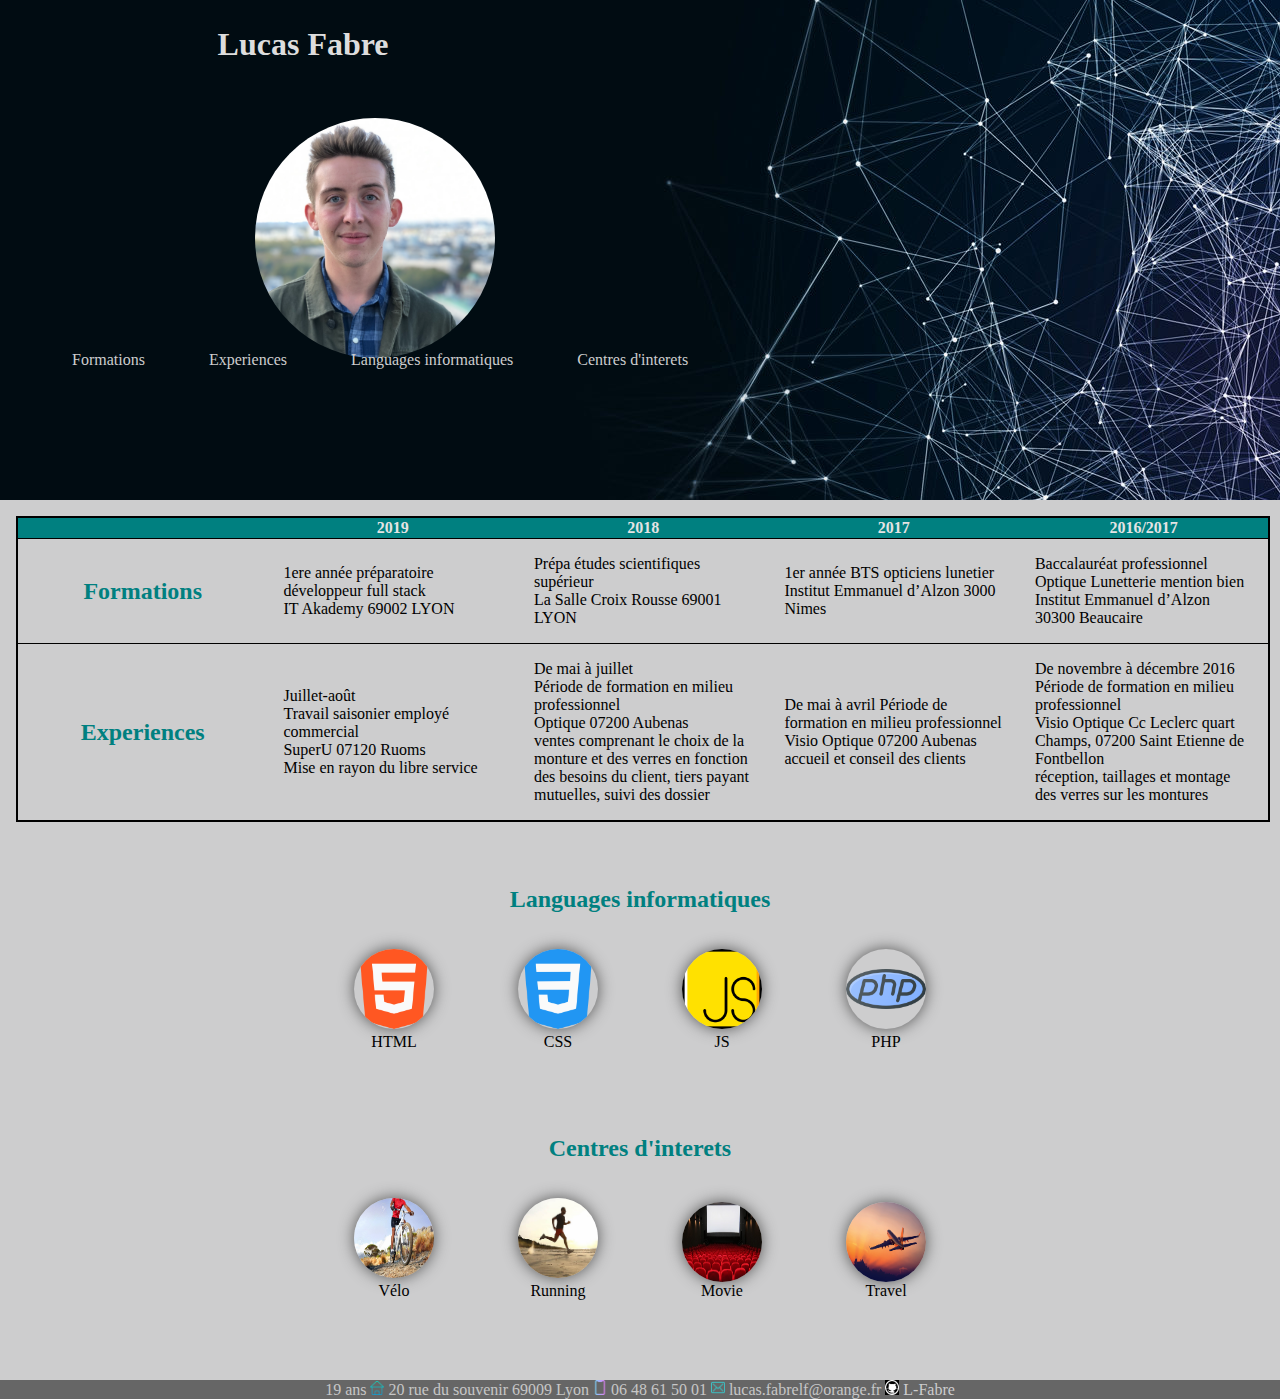
<file: index.html>
<!DOCTYPE html>
<html lang="fr">
<head>
    <meta charset="UTF-8">
    <title>Document</title>
    <link rel="stylesheet" href="css/style.css">
</head>

<body>
    <header>
        <h1 id="myName">Lucas Fabre</h1>
        <ul>
            <li><a href="#form">Formations</a></li>
            <li><a href="#exp">Experiences</a></li>
            <li><a href="#lang">Languages informatiques</a></li>
            <li><a href="#enjoy">Centres d'interets</a></li>
        </ul>
        <img id="image" src="image/img.png" alt="">
    </header>

    <main>
        <div>
            <table>
                <thead>
                    <tr>
                        <th></th>
                        <th id="date">2019</th>
                        <th id="date">2018</th>
                        <th id="date">2017</th>
                        <th id="date">2016/2017</th>
                    </tr>
                </thead>
                <tr>
                    <th id="form"><h2>Formations</h2></th>
                    <td>1ere année préparatoire développeur full stack </br> IT Akademy 69002 LYON</td>
                    <td>Prépa études scientifiques supérieur </br> La Salle Croix Rousse 69001 LYON</td>
                    <td>1er année BTS opticiens lunetier </br> Institut Emmanuel d’Alzon 3000 Nimes</td>
                    <td>Baccalauréat professionnel Optique Lunetterie mention bien </br> Institut Emmanuel d’Alzon 30300 Beaucaire</td>
                </tr>
                <tr>
                    <th id="exp"><h2>Experiences</h2></th>
                    <td>Juillet-août </br> Travail saisonier employé commercial </br> SuperU 07120 Ruoms <br> Mise en rayon du libre service</td>
                    <td>De mai à juillet <br> Période de formation en milieu professionnel </br> Optique 07200 Aubenas </br>  ventes comprenant le choix de la monture et des verres en fonction des besoins du client, tiers payant mutuelles, suivi des dossier</td>
                    <td>De mai à avril Période de formation en milieu professionnel </br> Visio Optique 07200 Aubenas </br> accueil et conseil des clients </td> 
                    <td>De novembre à décembre 2016 </br> Période de formation en milieu professionnel </br> Visio Optique Cc Leclerc quart Champs, 07200 Saint Etienne de Fontbellon </br> réception, taillages et montage des verres sur les montures</td> 
                </tr>
            </table>
        </div>

        <div class="center">
                <h2 id="lang">Languages informatiques</h2>
                <figure class="lang">
                    <img src="image/html-5.png" alt="HTML">
                    <figcaption>HTML</figcaption>
                </figure>
                <figure class="lang">
                    <img src="image/css-3.png" alt="CSS">
                    <figcaption>CSS</figcaption>
                </figure>
                <figure class="lang">
                    <img src="image/js.png" alt="JS">
                    <figcaption>JS</figcaption>
                </figure>
                <figure class="lang">
                    <img src="image/php.png" alt="PHP">
                    <figcaption>PHP</figcaption>
                </figure>
        </div>


        <div class="center">
                <h2 id="enjoy">Centres d'interets</h2>
                <figure class="interet">
                    <img src="image/VTT.jpg" alt="Vélo">
                    <figcaption>Vélo</figcaption>
                </figure>
                <figure class="interet">
                    <img src="image/running.jpg" alt="Running">
                    <figcaption>Running</figcaption>
                </figure>
                <figure class="interet">
                    <img id="movie" src="image/cinema.jpg" alt="Movie">
                    <figcaption>Movie</figcaption>
                </figure>
                <figure class="interet">
                    <img id="travel" src="image/avion.jpg" alt="Travel">
                    <figcaption>Travel</figcaption>
                </figure>
        
        </div>
    </main>
    <footer>
            19 ans  
            <img src="image/house.png" width="14" height="14" /> 20 rue du souvenir 69009 Lyon  
            <img src="image/iphone.png" width="14" height="15" /> 06 48 61 50 01  
            <img src="image/envelope.png" width="14" height="15" />   lucas.fabrelf@orange.fr  
            <img src="image/images-2.png" width="14" height="15" /> <a href="https://github.com/L-Fabre">L-Fabre</a>
    </footer>
</body>
</html>
</file>
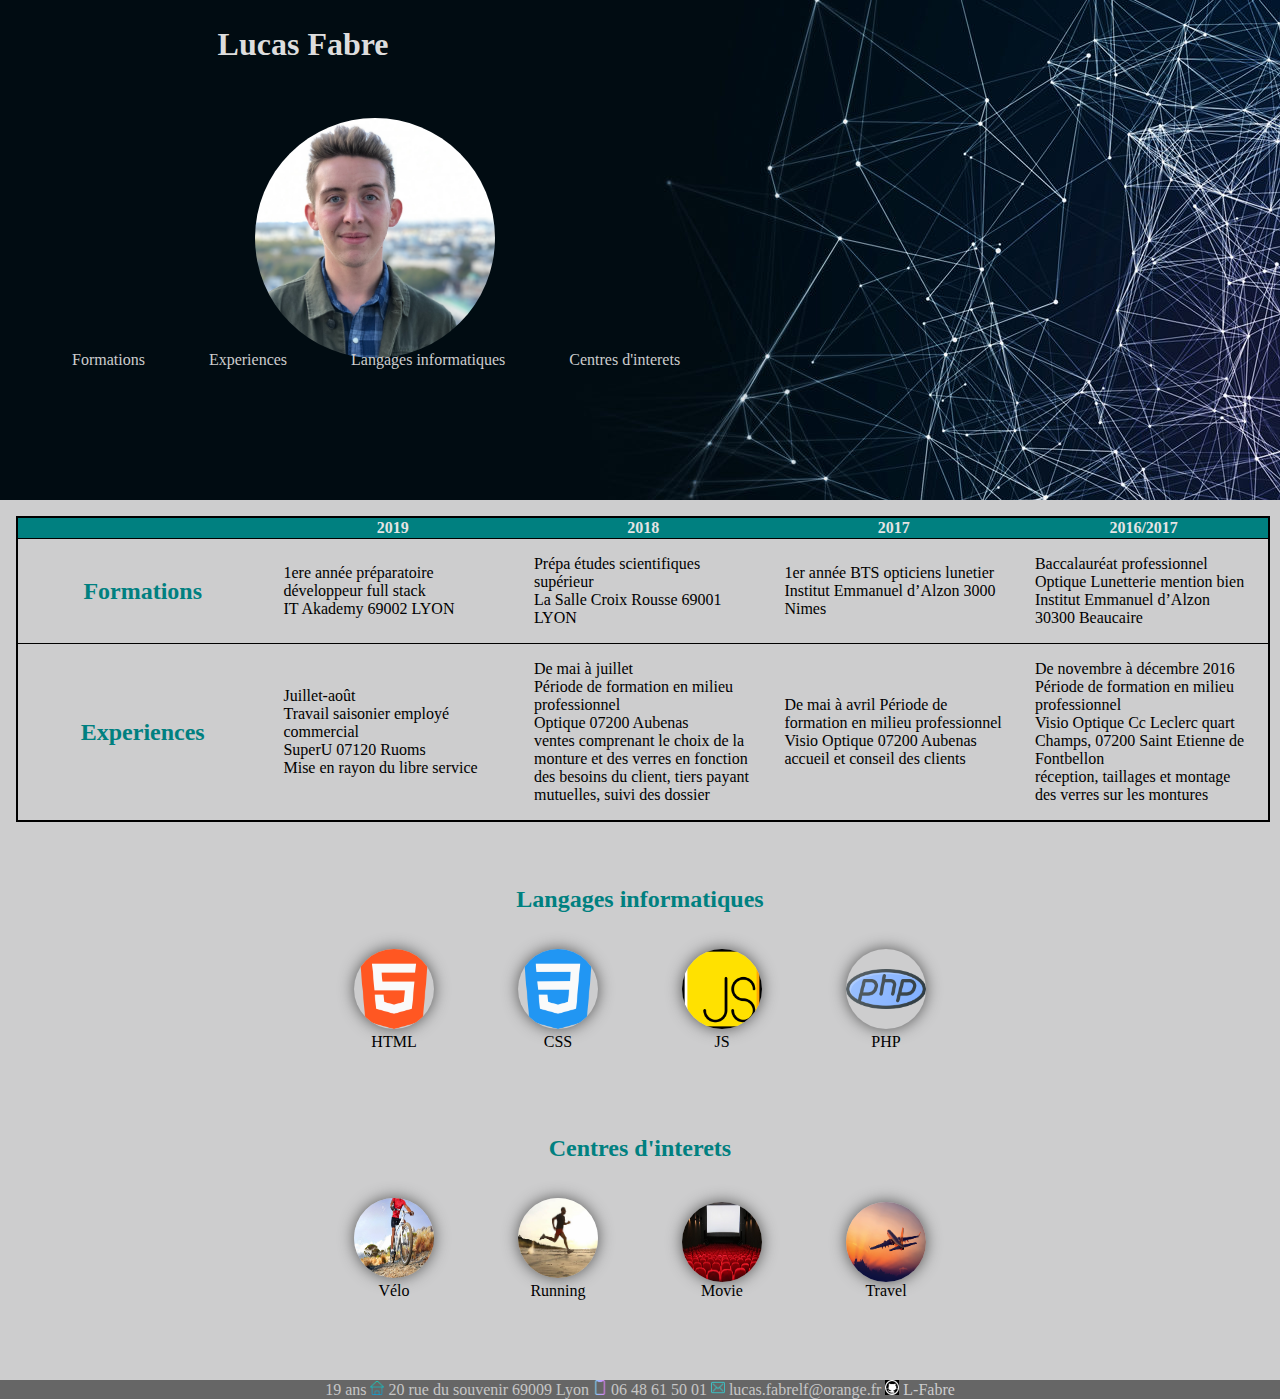
<file: docs/index.html>
<!DOCTYPE html>
<html lang="fr">
<head>
    <meta charset="UTF-8">
    <title>Document</title>
    <link rel="stylesheet" href="css/style.css">
</head>

<body>
    <header>
        <h1 id="myName">Lucas Fabre</h1>
        <ul>
            <li><a href="#form">Formations</a></li>
            <li><a href="#exp">Experiences</a></li>
            <li><a href="#lang">Langages informatiques</a></li>
            <li><a href="#enjoy">Centres d'interets</a></li>
        </ul>
        <img id="image" src="image/img.png" alt="">
    </header>

    <main>
        <div>
            <table>
                <thead>
                    <tr>
                        <th></th>
                        <th id="date">2019</th>
                        <th id="date">2018</th>
                        <th id="date">2017</th>
                        <th id="date">2016/2017</th>
                    </tr>
                </thead>
                <tr>
                    <th id="form"><h2>Formations</h2></th>
                    <td>1ere année préparatoire développeur full stack </br> IT Akademy 69002 LYON</td>
                    <td>Prépa études scientifiques supérieur </br> La Salle Croix Rousse 69001 LYON</td>
                    <td>1er année BTS opticiens lunetier </br> Institut Emmanuel d’Alzon 3000 Nimes</td>
                    <td>Baccalauréat professionnel Optique Lunetterie mention bien </br> Institut Emmanuel d’Alzon 30300 Beaucaire</td>
                </tr>
                <tr>
                    <th id="exp"><h2>Experiences</h2></th>
                    <td>Juillet-août </br> Travail saisonier employé commercial </br> SuperU 07120 Ruoms <br> Mise en rayon du libre service</td>
                    <td>De mai à juillet <br> Période de formation en milieu professionnel </br> Optique 07200 Aubenas </br>  ventes comprenant le choix de la monture et des verres en fonction des besoins du client, tiers payant mutuelles, suivi des dossier</td>
                    <td>De mai à avril Période de formation en milieu professionnel </br> Visio Optique 07200 Aubenas </br> accueil et conseil des clients </td> 
                    <td>De novembre à décembre 2016 </br> Période de formation en milieu professionnel </br> Visio Optique Cc Leclerc quart Champs, 07200 Saint Etienne de Fontbellon </br> réception, taillages et montage des verres sur les montures</td> 
                </tr>
            </table>
        </div>

        <div class="center">
                <h2 id="lang">Langages informatiques</h2>
                <figure class="lang">
                    <img src="image/html-5.png" alt="HTML">
                    <figcaption>HTML</figcaption>
                </figure>
                <figure class="lang">
                    <img src="image/css-3.png" alt="CSS">
                    <figcaption>CSS</figcaption>
                </figure>
                <figure class="lang">
                    <img src="image/js.png" alt="JS">
                    <figcaption>JS</figcaption>
                </figure>
                <figure class="lang">
                    <img src="image/php.png" alt="PHP">
                    <figcaption>PHP</figcaption>
                </figure>
        </div>


        <div class="center">
                <h2 id="enjoy">Centres d'interets</h2>
                <figure class="interet">
                    <img src="image/VTT.jpg" alt="Vélo">
                    <figcaption>Vélo</figcaption>
                </figure>
                <figure class="interet">
                    <img src="image/running.jpg" alt="Running">
                    <figcaption>Running</figcaption>
                </figure>
                <figure class="interet">
                    <img id="movie" src="image/cinema.jpg" alt="Movie">
                    <figcaption>Movie</figcaption>
                </figure>
                <figure class="interet">
                    <img id="travel" src="image/avion.jpg" alt="Travel">
                    <figcaption>Travel</figcaption>
                </figure>
        
        </div>
    </main>
    <footer>
            19 ans  
            <img src="image/house.png" width="14" height="14" /> 20 rue du souvenir 69009 Lyon  
            <img src="image/iphone.png" width="14" height="15" /> 06 48 61 50 01  
            <img src="image/envelope.png" width="14" height="15" />   lucas.fabrelf@orange.fr  
            <img src="image/images-2.png" width="14" height="15" /> <a href="https://github.com/L-Fabre">L-Fabre</a>
    </footer>
</body>
</html>
</file>
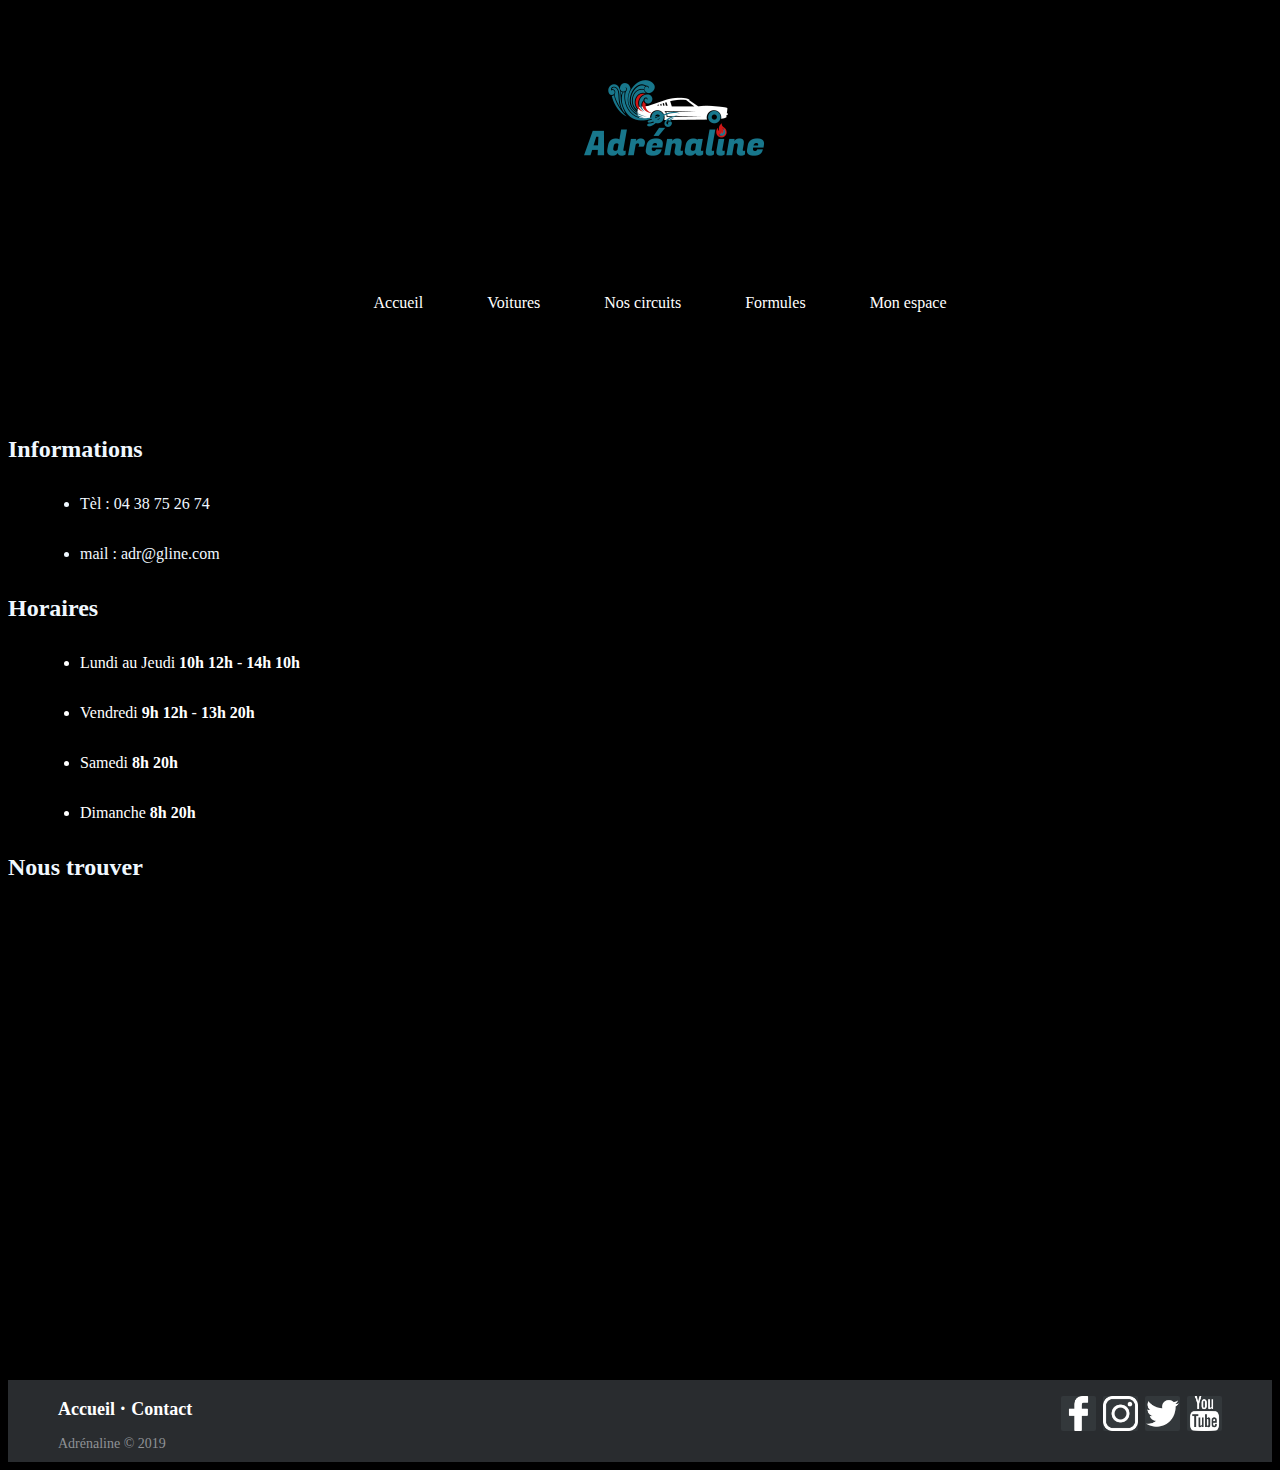
<file: docs3/contact.html>
<!DOCTYPE html>
<html lang="fr">
<head>
    <meta charset="UTF-8">
    <title>Adrénaline</title>
    <link rel="stylesheet" href="css/style5.css">
</head>

<body>
    <header>
        <div id="message2">
            <p><img src="image/logo.png" alt=""></p>
        </div>
        <div id="container">
            <div id="content">
            <div id="message">
                <ul id="menu">
                <li><a href="index.html">Accueil</a></li>
                <li><a href="voitures.html">Voitures</a></li>
                <li><a href="nosCircuits.html">Nos circuits</a></li>
                <li><a href="formules.html">Formules</a></li>
                <li><a href="espace.html">Mon espace</a></li>
            </ul>
        <!-- </div>
            </div>
          </div>
         <div id="background_container">
            <video autoplay loop id="background_video_2">

                
                <source src="video/Roadster_hd.mp4" type="video/mp4">

            </video>
        </div>    -->
       
    </header>

    <main>
        <h2>Informations</h2>
        <ul id="info">
            <li>Tèl : 04 38 75 26 74</li>
            <li>mail : adr@gline.com</li>
        </ul>

        <H2>Horaires</H2>
        <ul id="horaires">
            <li>Lundi au Jeudi <b>10h 12h</b> - <b>14h 10h</b></li>
            <li>Vendredi <b>9h 12h</b> - <b>13h 20h</b></li>
            <li>Samedi <b>8h 20h</b></li>
            <li>Dimanche <b>8h 20h</b></li>
        </ul>
        <div id="maps">
        <h2>Nous trouver</h2>
        <iframe src="https://www.google.com/maps/embed?pb=!1m18!1m12!1m3!1d713422.0745220883!2d4.219665317803934!3d45.69488561452272!2m3!1f0!2f0!3f0!3m2!1i1024!2i768!4f13.1!3m3!1m2!1s0x0%3A0x9f091b2b8e1b7140!2sActua%20GT%20Driving!5e0!3m2!1sfr!2sfr!4v1576507801713!5m2!1sfr!2sfr" width="600" height="450" frameborder="0" style="border:0;" allowfullscreen=""></iframe>" frameborder="0"></iframe>
        </div> 
    </main>
    <footer class="footer-distributed">

        <div class="footer-right">

            <a href="https://www.facebook.com"><i class="fa fa-facebook"></i><img id="fa" src="image/facebook-logo.png" alt=""></a>
            <a href="https://www.instagram.com"><i class="fa fa-twitter"></i><img id="fa" src="image/instagram-logo-2.png" alt=""></a>
            <a href="https://twitter.com/?lang=fr"><i class="fa fa-linkedin"></i><img id="fa" src="image/twitter.png" alt=""></a>
            <a href="https://www.youtube.com"><i class="fa fa-github"></i><img id="fa" src="image/youtube-logo-2.png" alt=""></a>

        </div>

        <div class="footer-left">

            <p class="footer-links">
                <a class="link-1" href="#">Accueil</a>


                <a href="contact.html">Contact</a>
            </p>

            <p>Adrénaline &copy; 2019</p>
        </div>

    </footer>
</body>
</html>
</file>
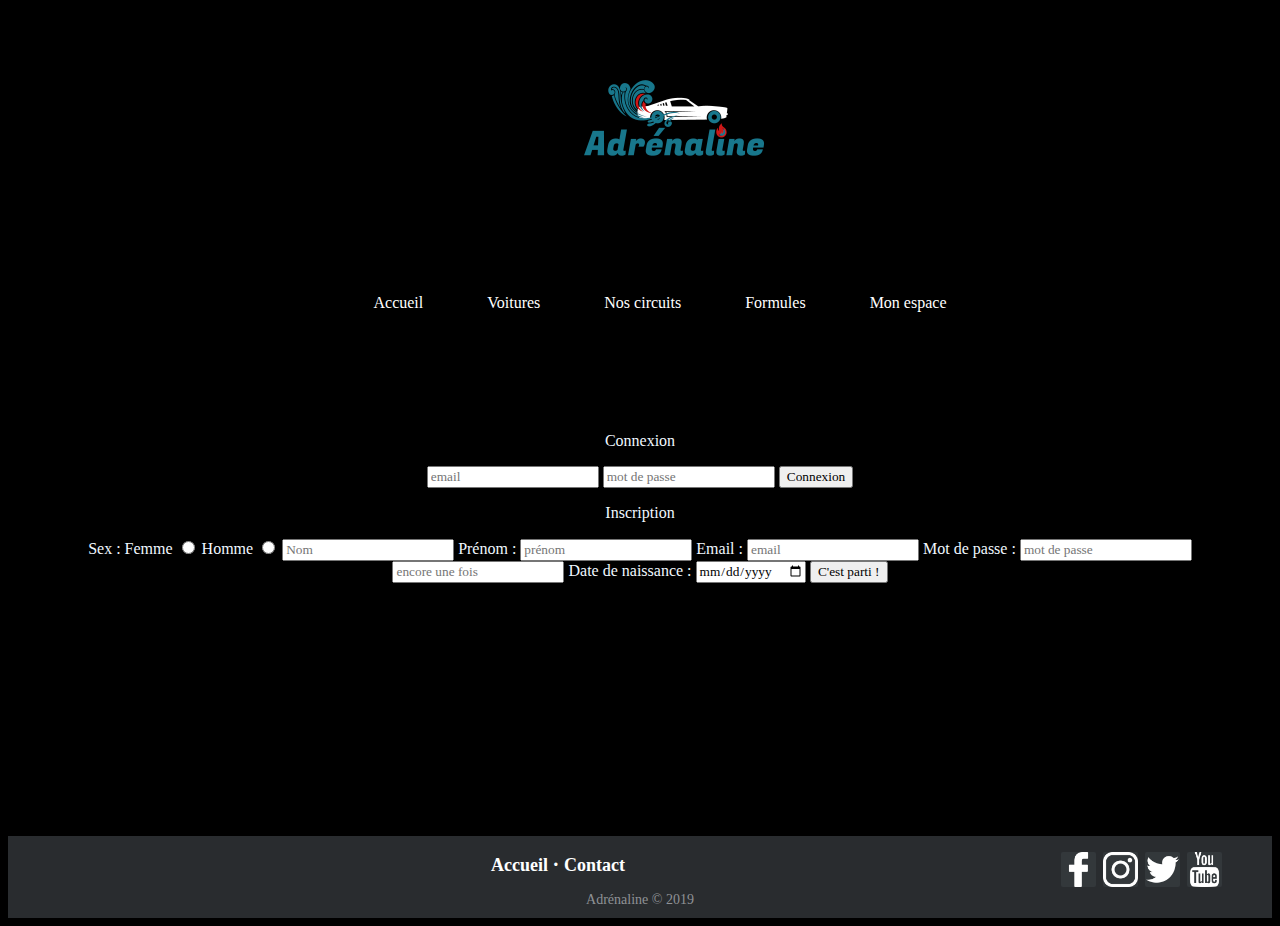
<file: docs3/espace.html>
<!DOCTYPE html>
<html lang="fr">
<head>
    <meta charset="UTF-8">
    <title>Adrénaline</title>
    <link rel="stylesheet" href="css/style6.css">
</head>

<body>
    <header>
        <div id="message2">
            <p><img src="image/logo.png" alt=""></p>
        </div>
        <div id="container">
            <div id="content">
            <div id="message">
                <ul>
                <li><a href="index.html">Accueil</a></li>
                <li><a href="voitures.html">Voitures</a></li>
                <li><a href="nosCircuits.html">Nos circuits</a></li>
                <li><a href="formules.html">Formules</a></li>
                <li><a href="espace.html">Mon espace</a></li>
            </ul>
        <!-- </div>
            </div>
          </div>
         <div id="background_container">
            <video autoplay loop id="background_video_2">

                
                <source src="video/Roadster_hd.mp4" type="video/mp4">

            </video>
        </div>    -->
       
    </header>

    <main>
        <form id="co">
            <p>Connexion</p>
            <input type="text" type="text" placeholder="email">
            <input type="password" type="text" placeholder="mot de passe">
            <input type="submit" value=Connexion>
        </form>
        <form id="insc">
            <p>Inscription</p>
            <label for="gender">Sex :</label>
            <label for="woman">Femme</label>
            <input type="radio" id="woman" required>
            
            <label for="woman">Homme</label>
            <input type="radio" id="woman" required>

            <input type="text" type="name" placeholder="Nom">

            <label for="name">Prénom :</label>
            <input type="text" type="firstname" placeholder="prénom">

            <label for="email">Email :</label>
            <input type="text" type="text" placeholder="email">
            
            <label for="password">Mot de passe :</label>
            <input type="password" type="text" placeholder="mot de passe">
            <input type="password" type="text" placeholder="encore une fois">

            <label for="birthday">Date de naissance :</label>
            <input type="date">

            <input type="submit" value="C'est parti !">
        </form>
      
    </main>
    <footer class="footer-distributed">

        <div class="footer-right">

            <a href="https://www.facebook.com"><i class="fa fa-facebook"></i><img id="fa" src="image/facebook-logo.png" alt=""></a>
            <a href="https://www.instagram.com"><i class="fa fa-twitter"></i><img id="fa" src="image/instagram-logo-2.png" alt=""></a>
            <a href="https://twitter.com/?lang=fr"><i class="fa fa-linkedin"></i><img id="fa" src="image/twitter.png" alt=""></a>
            <a href="https://www.youtube.com"><i class="fa fa-github"></i><img id="fa" src="image/youtube-logo-2.png" alt=""></a>

        </div>

        <div class="footer-left">

            <p class="footer-links">
                <a class="link-1" href="index.html">Accueil</a>


                <a href="contact.html">Contact</a>
            </p>

            <p>Adrénaline &copy; 2019</p>
        </div>

    </footer>
</body>
</html>
</file>
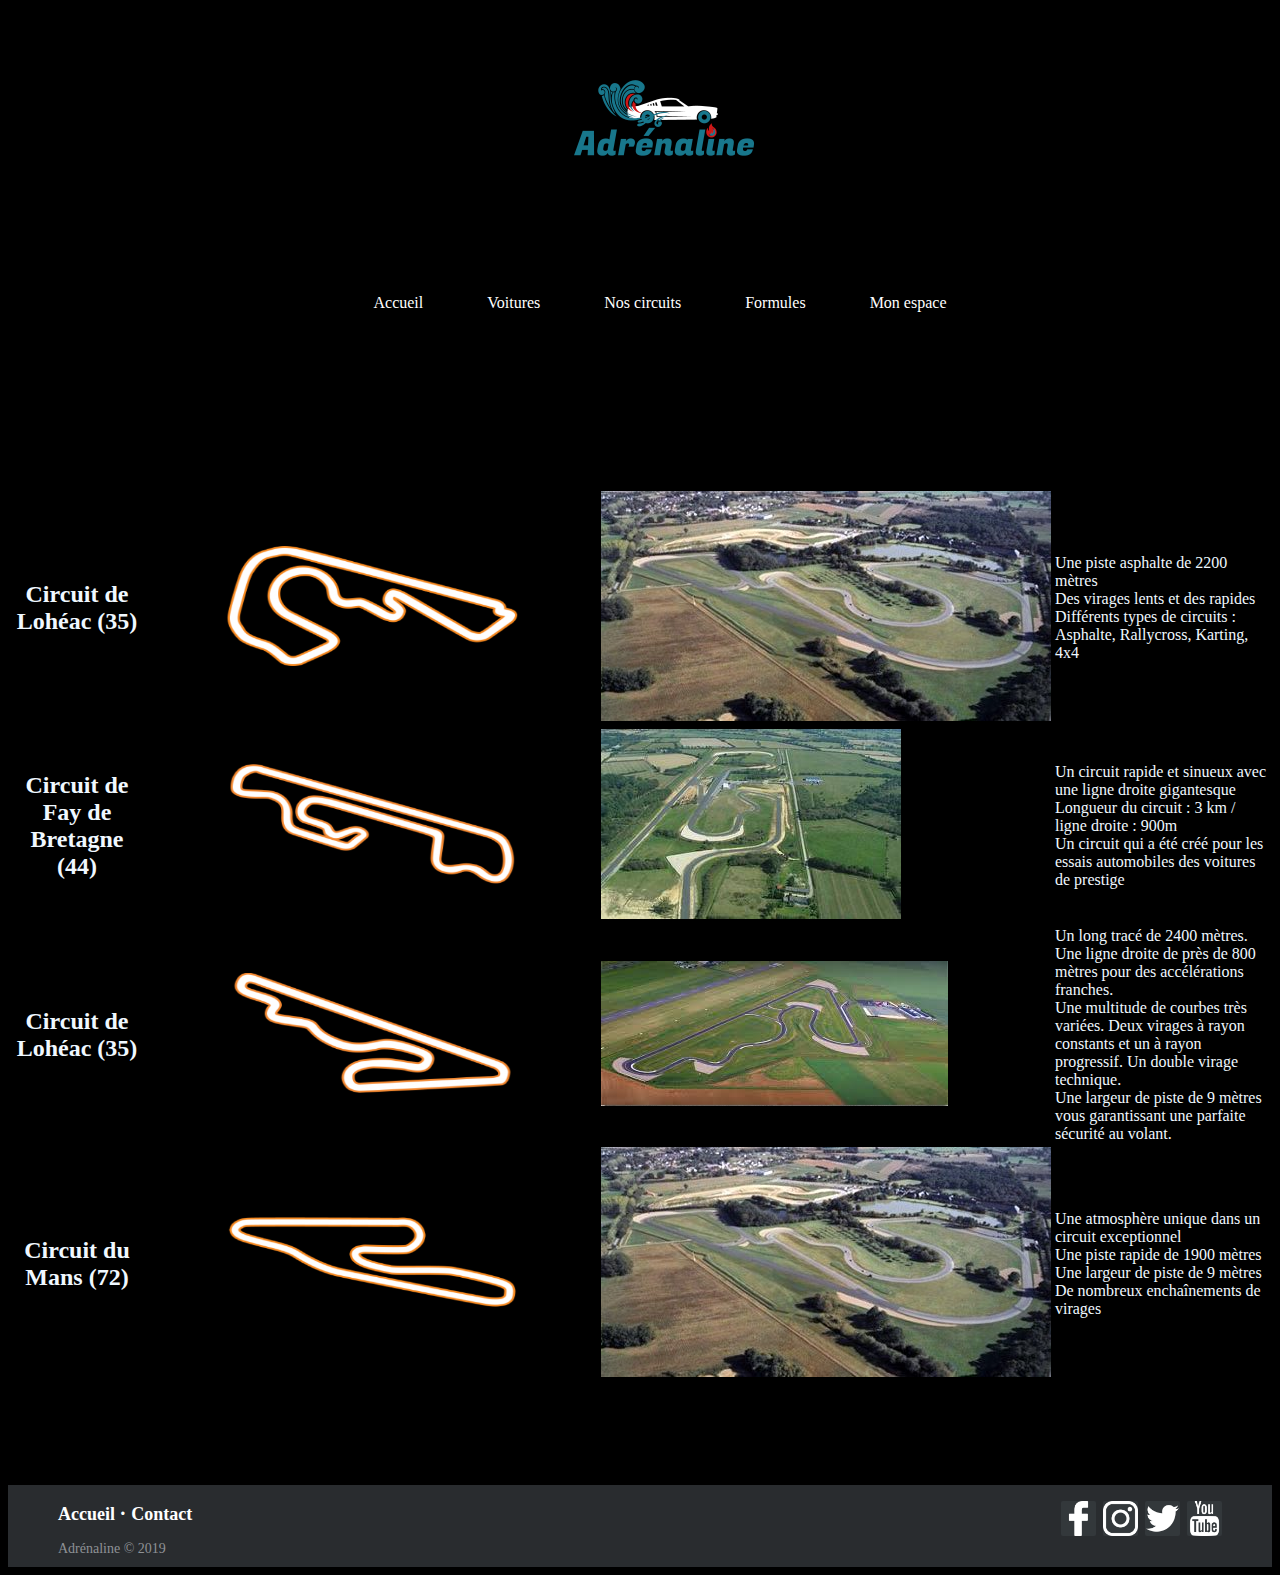
<file: docs3/nosCircuits.html>
<!DOCTYPE html>
<html lang="fr">
<head>
    <meta charset="UTF-8">
    <title>Adrénaline</title>
    <link rel="stylesheet" href="css/style3.css">
</head>

<body>
    <header>
        <div >
            <p><img id="message2" src="image/logo.png" alt=""></p>
        </div>
        <div id="container">
            <div id="content">
            <div id="message">
                <ul>
                <li><a href="index.html">Accueil</a></li>
                <li><a href="voitures.html">Voitures</a></li>
                <li><a href="nosCircuits.html">Nos circuits</a></li>
                <li><a href="formules.html">Formules</a></li>
                <li><a href="espace.html">Mon espace</a></li>
            </ul>
        <!-- </div>
            </div>
          </div>
         <div id="background_container">
            <video autoplay loop id="background_video_2">

                
                <source src="video/Roadster_hd.mp4" type="video/mp4">

            </video>
        </div>    -->
       
    </header>

    <main>
        <table>
            <thead>
                <!-- <tr>
                    <th></th>
                    <th id="date">2019</th>
                    <th id="date">2018</th>
                    <th id="date">2017</th>
                    <th id="date">2016/2017</th>
                </tr> -->
            </thead>
            <tr>
                <th id="form"><h2>Circuit de Lohéac (35)</h2></th>
                <td><img id="cit" src="image/cic1.jpg" alt=""></td>
                <td><img src="image/pcic1.jpg" alt=""></td>
                <td>Une piste asphalte de 2200 mètres <br>
                    Des virages lents et des rapides <br>
                    Différents types de circuits : Asphalte, Rallycross, Karting, 4x4</td> <br>
                
            </tr>
            <tr>
                <th id="form"><h2>Circuit de Fay de Bretagne (44)</h2></th>
                <td><img id="cit" src="image/cic2.jpg" alt=""></td>
                <td><img src="image/pcic2.jpg" alt=""></td>
                <td>Un circuit rapide et sinueux avec une ligne droite gigantesque <br>
                    Longueur du circuit : 3 km / ligne droite : 900m <br>
                    Un circuit qui a été créé pour les essais automobiles des voitures de prestige</td> <br>
                
            </tr>
            <tr>
                <th id="form"><h2>Circuit de Lohéac (35)</h2></th>
                <td><img id="cit" src="image/cic3.jpg" alt=""></td>
                <td><img src="image/pcic3.jpg" alt=""></td>
                <td>Un long tracé de 2400 mètres. <br>
                    Une ligne droite de près de 800 mètres pour des accélérations franches. <br>
                    Une multitude de courbes très variées. Deux virages à rayon constants et un à rayon progressif. Un double virage technique. <br>
                    Une largeur de piste de 9 mètres vous garantissant une parfaite sécurité au volant.</td> <br>
                
            </tr>
            <tr>
                <th id="form"><h2>Circuit du Mans (72)</h2></th>
                <td><img id="cit" src="image/cic4.jpg" alt=""></td>
                <td><img src="image/pcic1.jpg" alt=""></td>
                <td>Une atmosphère unique dans un circuit exceptionnel <br>
                    Une piste rapide de 1900 mètres <br>
                    Une largeur de piste de 9 mètres <br>
                    De nombreux enchaînements de virages</td> <br>
                
            </tr>
        </table>
    </main>
    <footer class="footer-distributed">

        <div class="footer-right">

            <a href="https://www.facebook.com"><i class="fa fa-facebook"></i><img id="fa" src="image/facebook-logo.png" alt=""></a>
            <a href="https://www.instagram.com"><i class="fa fa-twitter"></i><img id="fa" src="image/instagram-logo-2.png" alt=""></a>
            <a href="https://twitter.com/?lang=fr"><i class="fa fa-linkedin"></i><img id="fa" src="image/twitter.png" alt=""></a>
            <a href="https://www.youtube.com"><i class="fa fa-github"></i><img id="fa" src="image/youtube-logo-2.png" alt=""></a>

        </div>

        <div class="footer-left">

            <p class="footer-links">
                <a class="link-1" href="#">Accueil</a>


                <a href="contact.html">Contact</a>
            </p>

            <p>Adrénaline &copy; 2019</p>
        </div>

    </footer>
</body>
</html>
</file>
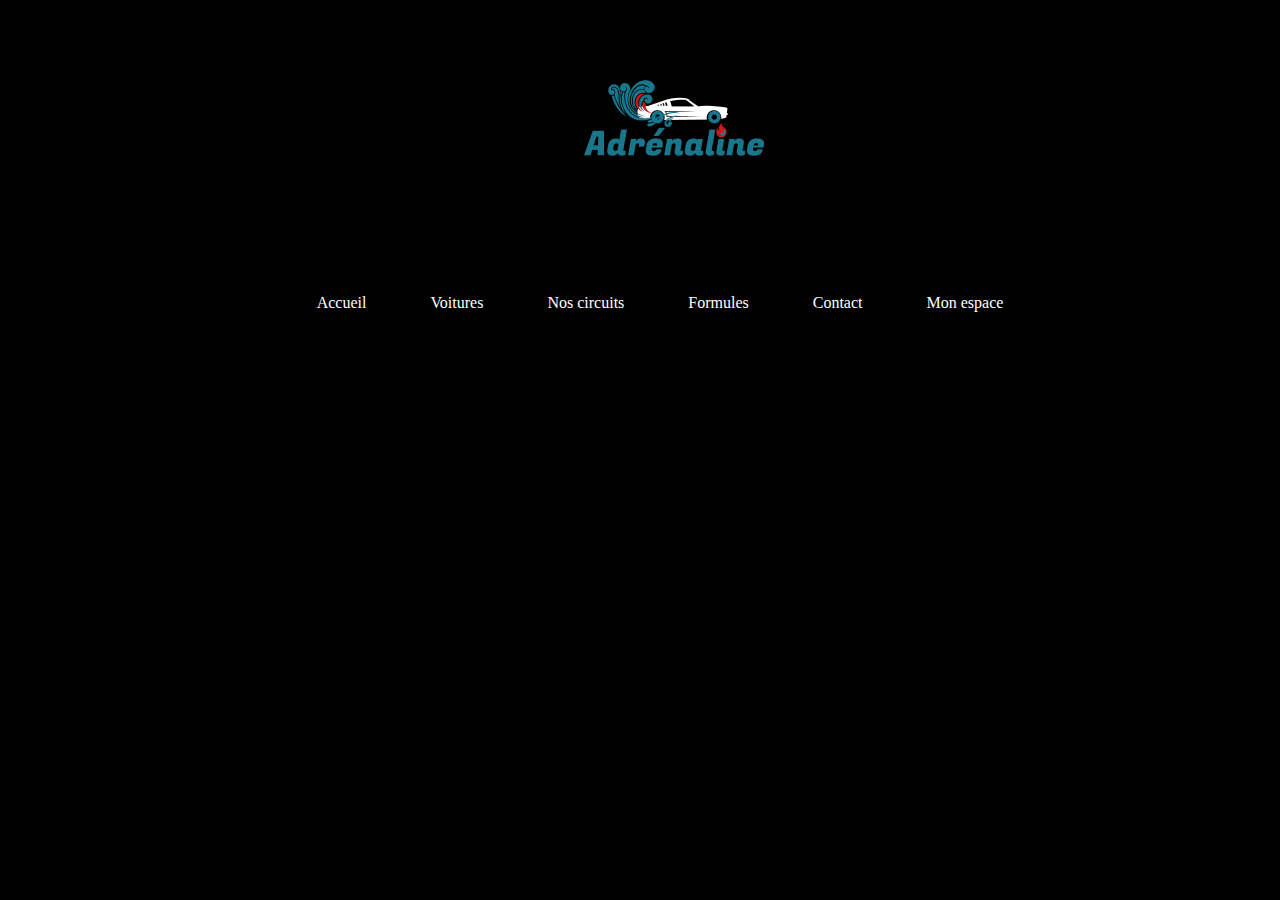
<file: docs3/panier.html>
<!DOCTYPE html>
<html lang="fr">
<head>
    <meta charset="UTF-8">
    <title>Adrénaline</title>
    <link rel="stylesheet" href="css/style6.css">
</head>

<body>
    <header>
        <div id="message2">
            <p><img src="image/logo.png" alt=""></p>
        </div>
        <div id="container">
            <div id="content">
            <div id="message">
                <ul>
                <li><a href="index.html">Accueil</a></li>
                <li><a href="voitures.html">Voitures</a></li>
                <li><a href="nosCircuits.html">Nos circuits</a></li>
                <li><a href="formules.html">Formules</a></li>
                <li><a href="contact.html">Contact</a></li>
                <li><a href="espace.html">Mon espace</a></li>
            </ul>
        <!-- </div>
            </div>
          </div>
         <div id="background_container">
            <video autoplay loop id="background_video_2">

                
                <source src="video/Roadster_hd.mp4" type="video/mp4">

            </video>
        </div>    -->
       
    </header>

    <main>
       
    </main>
    <footer>
            
    </footer>
</body>
</html>
</file>
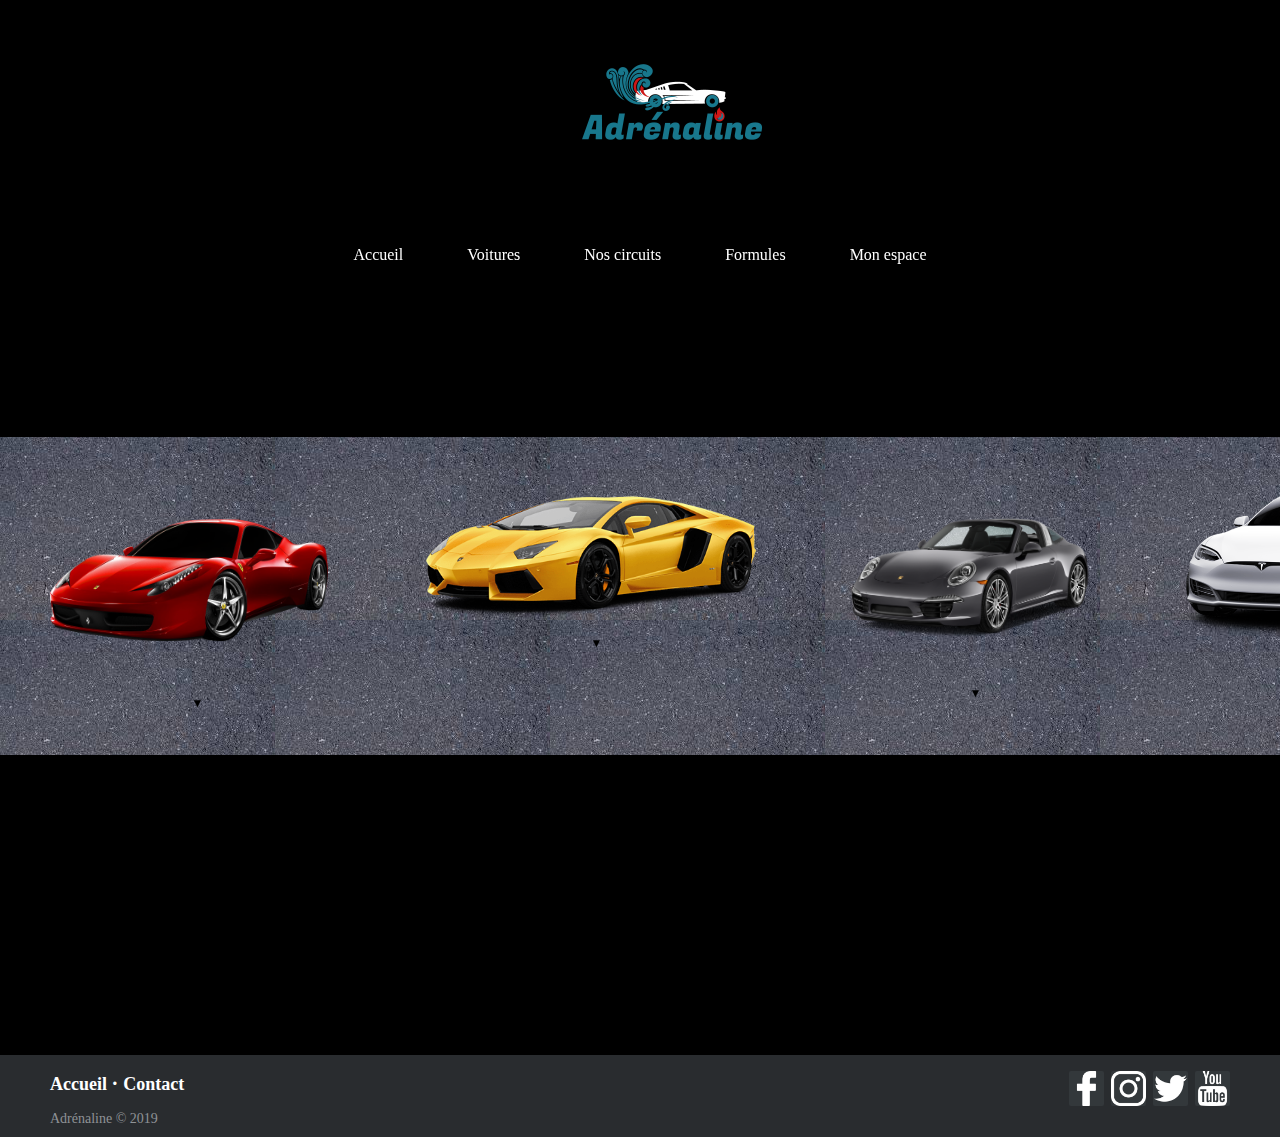
<file: docs3/voitures.html>
<!DOCTYPE html>
<html lang="fr">
<head>
    <meta charset="UTF-8">
    <title>Adrénaline</title>
    <link rel="stylesheet" href="css/style2.css">
</head>

<body>
    <header>
        <div id="message2">
            <p><img src="image/logo.png" alt=""></p>
        </div>
        <div id="container">
            <div id="content">
            <div id="message">
                <ul>
                <li><a href="index.html">Accueil</a></li>
                <li><a href="voitures.html">Voitures</a></li>
                <li><a href="nosCircuits.html">Nos circuits</a></li>
                <li><a href="formules.html">Formules</a></li>
                <li><a href="espace.html">Mon espace</a></li>
            </ul>
        <!-- </div>
            </div>
          </div>
         <div id="background_container">
            <video autoplay loop id="background_video_2">

                
                <source src="video/Roadster_hd.mp4" type="video/mp4">

            </video>
        </div>    -->
       
    </header>

    <main>
        <h1>Menu déroulant sticky HTML et CSS</h1>
<nav>
  <ul>
    <li class="deroulant"><a href="#"><img id="fer" src="image/ferrari.png" alt="">&ensp;</a>
      <ul class="sous">
        <li><a href="#"> <img id="pi" src="image/motors.png" alt=""> 677CV</a></li>
        <li><a href="#"> <img id="pi" src="image/speed.png" alt=""> 3,4s</a></li>
        <li><a href="#"><img id="pi" src="image/max.png" alt=""> 330km/h</a></li>
      </ul>
    </li>
    <li class="deroulant"><a href="#"><img id="lambo" src="image/lambo.png" alt=""> &ensp;</a>
      <ul class="sous">
        <li><a href="#"><img id="pi" src="image/motors.png" alt=""> 580CV</a></li>
        <li><a href="#"><img id="pi" src="image/speed.png" alt=""> 4,1s</a></li>
        <li><a href="#"><img id="pi" src="image/max.png" alt=""> 350km/h</a></li>
      </ul>
    </li>
    <li class="deroulant"><a href="#"><img id="por" src="image/porsh.png" alt=""> &ensp;</a>
        <ul class="sous">
            <li><a href="#"><img id="pi" src="image/motors.png" alt=""> 660CV</a></li>
            <li><a href="#"><img id="pi" src="image/speed.png" alt=""> 2,7s</a></li>
            <li><a href="#"><img id="pi" src="image/max.png" alt=""> 400km/h</a></li>
        </ul>
      </li>
      <li class="deroulant"><a href="#"><img id="tesla" src="image/tesla.png" alt=""> &ensp;</a>
        <ul class="sous">
            <li><a href="#"><img id="pi" src="image/motors.png" alt=""> 260nm</a></li>
            <li><a href="#"><img id="pi" src="image/speed.png" alt=""> 2,9s</a></li>
            <li><a href="#"><img id="pi" src="image/max.png" alt=""> 280km/h</a></li>
        </ul>
      </li>
   
  </ul>
</nav>

<div class="conteneur">
  <p>Du contenu sous le menu</p>
</div>
  
       
    </main>

    <footer class="footer-distributed">

        <div class="footer-right">

            <a href="https://www.facebook.com"><i class="fa fa-facebook"></i><img id="fa" src="image/facebook-logo.png" alt=""></a>
            <a href="https://www.instagram.com"><i class="fa fa-twitter"></i><img id="fa" src="image/instagram-logo-2.png" alt=""></a>
            <a href="https://twitter.com/?lang=fr"><i class="fa fa-linkedin"></i><img id="fa" src="image/twitter.png" alt=""></a>
            <a href="https://www.youtube.com"><i class="fa fa-github"></i><img id="fa" src="image/youtube-logo-2.png" alt=""></a>

        </div>

        <div class="footer-left">

            <p class="footer-links">
                <a class="link-1" href="#">Accueil</a>


                <a href="contact.html">Contact</a>
            </p>

            <p>Adrénaline &copy; 2019</p>
        </div>

    </footer>
</body>
</html>
</file>
<file: css/style.css>
body {
    margin: 0%;
}
header{
    background-image: url(../image/fond.jpg);
    height: 500px;
}

li {
    margin:2em;
}

a {
    text-decoration: none; color: rgb(205, 205, 206);
}
a:hover{
    transition: 0.4s;
    font-size: 114%;
    color: #008080;
}

#myName{
    margin:0px;
    color: rgb(221, 221, 221);
    margin-left: 17%;
    padding-top: 2%;
}

ul {
    list-style-type: none;
    color: honeydew;
    font: bold;
    z-index: 1;
    position: absolute;
    background-position: absolute;
    display: inline-flex;
    margin: 0%;
    margin-top: 20%;   
}

#image {
    border-radius: 50%;
    height: 240px;
    width: 240px;
    padding: 240px;
    margin: -200px;
    border: 15px solid transparent;
    z-index: 1;
    margin-left:auto;
    margin-right:auto;

}

#image:hover{
    -webkit-filter: grayscale(100%);
}

table {
    margin:1em;
    table-layout: fixed;
    width: 98%;
    border-collapse: collapse;
    border: 2px solid black;
    z-index:1;
}

body {
    background-color:rgb(205, 205, 206);
}

.interet {
    flex: 0 1 50%;
    display: flex;
    flex-flow: column wrap;
    align-items: center;
    margin-bottom: 80px;
    display: inline-block;
    
}
.interet img {
    width: 80px;
    height: 80px;
    border-radius: 50%;
    box-shadow: 0px 0px 15px #555;
    
}

.lang {
    flex: 0 1 50%;
    display: flex;
    flex-flow: column wrap;
    align-items: center;
    margin-bottom: 20px;
    display: inline-block;
    text-align: center;
}

.lang img {
    width: 80px;
    height: 80px;
    border-radius: 50%;
    box-shadow: 0px 0px 15px #555;
    display: inline-block;
} 

.center{
    text-align: center;
}

#enjoy {
    color:#008080;
}

#lang {
    color: #008080;
}

#form {
    color: #008080;
}

#exp {
    color: #008080;
}

.exp{
    display: flex;
    flex-flow: row wrap;
    border-bottom: 1px solid #bbb;
    padding-bottom: 10px;
    margin-bottom: 10px;
}
.exp-info{
    display: flex;
    flex-flow: column wrap;
}
.exp-logo{
    flex: 0 0 25%;
    max-width: 100px;
}
.exp-info{
    flex: 0 0 70%;
    margin-left: auto;
}
.exp img{
    width: 100%;
}
.exp h3{
    font-size:  1.2em;
}
.exp h4{
    font-size:  1em;
    font-weight: normal;
}

#movie{
    float: left;
}
#travel{
    float: right
}

#lang {
    text-align: center;
    margin-top: 5%;
}

#enjoy {
    text-align: center;
    margin-top: 5%;
}

footer {
    background-color: rgb(102, 102, 102);
    text-align: center;
    color: rgb(199, 199, 199);

}

thead{
    background-color: #008080;
}

td{
    padding: 1em;
}

tr{
    border: 1px solid black;
}

#date {
    color:rgb(228, 228, 228);
}
</file>
<file: docs/css/style.css>
body {
    margin: 0%;
}
header{
    background-image: url(../image/fond.jpg);
    height: 500px;
}

li {
    margin:2em;
}

a {
    text-decoration: none; color: rgb(205, 205, 206);
}
a:hover{
    transition: 0.4s;
    font-size: 114%;
    color: #008080;
}

#myName{
    margin:0px;
    color: rgb(221, 221, 221);
    margin-left: 17%;
    padding-top: 2%;
}

ul {
    list-style-type: none;
    color: honeydew;
    font: bold;
    z-index: 1;
    position: absolute;
    background-position: absolute;
    display: inline-flex;
    margin: 0%;
    margin-top: 20%;   
}

#image {
    border-radius: 50%;
    height: 240px;
    width: 240px;
    padding: 240px;
    margin: -200px;
    border: 15px solid transparent;
    z-index: 1;
    margin-left:auto;
    margin-right:auto;

}

#image:hover{
    -webkit-filter: grayscale(100%);
}

table {
    margin:1em;
    table-layout: fixed;
    width: 98%;
    border-collapse: collapse;
    border: 2px solid black;
    z-index:1;
}

body {
    background-color:rgb(205, 205, 206);
}

.interet {
    flex: 0 1 50%;
    display: flex;
    flex-flow: column wrap;
    align-items: center;
    margin-bottom: 80px;
    display: inline-block;
    
}
.interet img {
    width: 80px;
    height: 80px;
    border-radius: 50%;
    box-shadow: 0px 0px 15px #555;
    
}

.lang {
    flex: 0 1 50%;
    display: flex;
    flex-flow: column wrap;
    align-items: center;
    margin-bottom: 20px;
    display: inline-block;
    text-align: center;
}

.lang img {
    width: 80px;
    height: 80px;
    border-radius: 50%;
    box-shadow: 0px 0px 15px #555;
    display: inline-block;
} 

.center{
    text-align: center;
}

#enjoy {
    color:#008080;
}

#lang {
    color: #008080;
}

#form {
    color: #008080;
}

#exp {
    color: #008080;
}

.exp{
    display: flex;
    flex-flow: row wrap;
    border-bottom: 1px solid #bbb;
    padding-bottom: 10px;
    margin-bottom: 10px;
}
.exp-info{
    display: flex;
    flex-flow: column wrap;
}
.exp-logo{
    flex: 0 0 25%;
    max-width: 100px;
}
.exp-info{
    flex: 0 0 70%;
    margin-left: auto;
}
.exp img{
    width: 100%;
}
.exp h3{
    font-size:  1.2em;
}
.exp h4{
    font-size:  1em;
    font-weight: normal;
}

#movie{
    float: left;
}
#travel{
    float: right
}

#lang {
    text-align: center;
    margin-top: 5%;
}

#enjoy {
    text-align: center;
    margin-top: 5%;
}

footer {
    background-color: rgb(102, 102, 102);
    text-align: center;
    color: rgb(199, 199, 199);

}

thead{
    background-color: #008080;
}

td{
    padding: 1em;
}

tr{
    border: 1px solid black;
}

#date {
    color:rgb(228, 228, 228);
}
</file>
<file: docs3/css/style5.css>
body {
  background-color: black;
} 
/* #background_container{
  position: absolute;
  width: 100%;
  height: 100%;
  display: block;
  z-index: 0;
  background-position: center center;
  background-repeat: no-repeat;
}

h1{   
  color: red;
  position: relative;

} */
   



/* header */

header{
  height: 25em;
}

   #container{
      display:table;
      width:100%;
      height:720px;
      overflow:hidden;
    }
    #content{
      /* display:table-cell; */
      /* vertical-align:middle; */
      width:100%;
      height:100%;
      text-align:center;
      position:relative;
      margin-bottom: auto;
    }
    /* video{
      position:absolute;
      left:0;
      top:0;
      z-index:1;
      width:100%;
    } */
    #message{
      position:relative;
      z-index:12;
      background:rgba(0,0,0,0.5);
      color:rgb(255, 255, 255);
      padding:10px;
      text-transform:initial;
      text-align: center;
    }

    #menu {
      list-style-type: none;
      color: rgb(255, 255, 255);
      font: bold;
      z-index: 1;
      /* position: absolute;
      background-position: absolute; */
      display: inline-flex;
      /* margin: 0%;
      margin-top: 20%;    */
  }

  a {
    text-decoration: none; color: rgb(255, 255, 255);
}
a:hover{
    transition: 0.4s;
    font-size: 114%;
    color: #18778c;
}

li {
  margin:2em;
}

#message2{
position:relative;
z-index:12;
width: 20em;
margin-left: 40%;
/* background:rgba(0,0,0,0.5); */
/* color:rgb(228, 72, 72); */
/* padding:px; */
/* text-transform:initial; */
text-align: center;

}

h2{
  color: aliceblue;
}

#horaires {
  color: white;

}

#info{
  color: aliceblue;
}

main{
  margin-bottom: -12%;
}

#maps{
  margin-right: 1%;
}



@import url(https://fonts.googleapis.com/css?family=Roboto:400,500,300,700);

* {
  font-family: Roboto;
}

section {
  width: 100%;
  display: inline-block;
  background: #ccc;
  height: 60vh;
  text-align: center;
  font-size: 22px;
  font-weight: 700;
  text-decoration: underline;
}

.footer-distributed {
  background-color: #292c2f;
  box-shadow: 0 1px 1px 0 rgba(0, 0, 0, 0.12);
  box-sizing: border-box;
  width: 100%;
  text-align: left;
  font: normal 16px sans-serif;
  padding: 10px 50px;
}

.footer-distributed .footer-left p {
  color: #8f9296;
  font-size: 14px;
  margin: 0;
}
/* Footer links */

.footer-distributed p.footer-links {
  font-size: 18px;
  font-weight: bold;
  color: #ffffff;
  margin: 0 0 10px;
  padding: 0;
  transition: ease .25s;
}

.footer-distributed p.footer-links a {
  display: inline-block;
  line-height: 1.8;
  text-decoration: none;
  color: inherit;
  transition: ease .25s;
}

.footer-distributed .footer-links a:before {
  content: "·";
  font-size: 20px;
  left: 0;
  color: #fff;
  display: inline-block;
  padding-right: 5px;
}

.footer-distributed .footer-links .link-1:before {
  content: none;
}

.footer-distributed .footer-right {
  float: right;
  margin-top: 6px;
  max-width: 180px;
}

.footer-distributed .footer-right a {
  display: inline-block;
  width: 35px;
  height: 35px;
  background-color: #33383b;
  border-radius: 2px;
  font-size: 20px;
  color: #ffffff;
  text-align: center;
  line-height: 35px;
  margin-left: 3px;
  transition:all .25s;
}

.footer-distributed .footer-right a:hover{transform:scale(1.1); -webkit-transform:scale(1.1);}

.footer-distributed p.footer-links a:hover{text-decoration:underline;}

/* Media Queries */

@media (max-width: 600px) {
  .footer-distributed .footer-left, .footer-distributed .footer-right {
    text-align: center;
  }
  .footer-distributed .footer-right {
    float: none;
    margin: 0 auto 20px;
  }
  .footer-distributed .footer-left p.footer-links {
    line-height: 1.8;
  }
}




#fa{
  width: 35px;
  height: 35px;
}

footer{
  margin-top: 14%;
}
</file>
<file: docs3/css/style6.css>
body {
  background-color: black;
} 
/* #background_container{
  position: absolute;
  width: 100%;
  height: 100%;
  display: block;
  z-index: 0;
  background-position: center center;
  background-repeat: no-repeat;
}

h1{   
  color: red;
  position: relative;

} */
   



/* header */

   #container{
      display:table;
      width:100%;
      overflow:hidden;
    }
    #content{
      /* display:table-cell; */
      /* vertical-align:middle; */
      width:100%;
      height:100%;
      text-align:center;
      position:relative;
      margin-bottom: auto;
    }
    /* video{
      position:absolute;
      left:0;
      top:0;
      z-index:1;
      width:100%;
    } */
    #message{
      position:relative;
      z-index:12;
      background:rgba(0,0,0,0.5);
      color:rgb(255, 255, 255);
      padding:10px;
      text-transform:initial;
      text-align: center;
    }

    ul {
      list-style-type: none;
      color: rgb(255, 255, 255);
      font: bold;
      z-index: 1;
      /* position: absolute;
      background-position: absolute; */
      display: inline-flex;
      /* margin: 0%;
      margin-top: 20%;    */
  }

  a {
    text-decoration: none; color: rgb(255, 255, 255);
}
a:hover{
    transition: 0.4s;
    font-size: 114%;
    color: #18778c;
}

li {
  margin:2em;
}

#message2{
position:relative;
z-index:12;
width: 20em;
margin-left: 40%;
/* background:rgba(0,0,0,0.5); */
/* color:rgb(228, 72, 72); */
/* padding:px; */
/* text-transform:initial; */
text-align: center;

}

#co {
  text-align: center;
  color: aliceblue;
}

#insc{
  text-align: center;
  color: aliceblue;
}
p{
  text-align: center;
  color: aliceblue;
}

header{
  height: 25em;
}


@import url(https://fonts.googleapis.com/css?family=Roboto:400,500,300,700);

* {
  font-family: Roboto;
}

section {
  width: 100%;
  display: inline-block;
  background: #ccc;
  height: 60vh;
  text-align: center;
  font-size: 22px;
  font-weight: 700;
  text-decoration: underline;
}

.footer-distributed {
  background-color: #292c2f;
  box-shadow: 0 1px 1px 0 rgba(0, 0, 0, 0.12);
  box-sizing: border-box;
  width: 100%;
  text-align: left;
  font: normal 16px sans-serif;
  padding: 10px 50px;
}

.footer-distributed .footer-left p {
  color: #8f9296;
  font-size: 14px;
  margin: 0;
}
/* Footer links */

.footer-distributed p.footer-links {
  font-size: 18px;
  font-weight: bold;
  color: #ffffff;
  margin: 0 0 10px;
  padding: 0;
  transition: ease .25s;
}

.footer-distributed p.footer-links a {
  display: inline-block;
  line-height: 1.8;
  text-decoration: none;
  color: inherit;
  transition: ease .25s;
}

.footer-distributed .footer-links a:before {
  content: "·";
  font-size: 20px;
  left: 0;
  color: #fff;
  display: inline-block;
  padding-right: 5px;
}

.footer-distributed .footer-links .link-1:before {
  content: none;
}

.footer-distributed .footer-right {
  float: right;
  margin-top: 6px;
  max-width: 180px;
}

.footer-distributed .footer-right a {
  display: inline-block;
  width: 35px;
  height: 35px;
  background-color: #33383b;
  border-radius: 2px;
  font-size: 20px;
  color: #ffffff;
  text-align: center;
  line-height: 35px;
  margin-left: 3px;
  transition:all .25s;
}

.footer-distributed .footer-right a:hover{transform:scale(1.1); -webkit-transform:scale(1.1);}

.footer-distributed p.footer-links a:hover{text-decoration:underline;}

/* Media Queries */

@media (max-width: 600px) {
  .footer-distributed .footer-left, .footer-distributed .footer-right {
    text-align: center;
  }
  .footer-distributed .footer-right {
    float: none;
    margin: 0 auto 20px;
  }
  .footer-distributed .footer-left p.footer-links {
    line-height: 1.8;
  }
}




#fa{
  width: 35px;
  height: 35px;
}

footer{
  margin-top: 20%;
}
</file>
<file: docs3/css/style3.css>
body {
  background-color: black;
} 
/* #background_container{
  position: absolute;
  width: 100%;
  height: 100%;
  display: block;
  z-index: 0;
  background-position: center center;
  background-repeat: no-repeat;
}

h1{   
  color: red;
  position: relative;

} */
   



/* header */

   #container{
      display:table;
      width:100%;
      height:720px;
      overflow:hidden;
    }
    #content{
      /* display:table-cell; */
      /* vertical-align:middle; */
      width:100%;
      height:100%;
      text-align:center;
      position:relative;
      margin-bottom: auto;
    }
    /* video{
      position:absolute;
      left:0;
      top:0;
      z-index:1;
      width:100%;
    } */
    #message{
      position:relative;
      z-index:12;
      background:rgba(0,0,0,0.5);
      color:rgb(255, 255, 255);
      padding:10px;
      text-transform:initial;
      text-align: center;
    }

    ul {
      list-style-type: none;
      color: rgb(255, 255, 255);
      font: bold;
      z-index: 1;
      /* position: absolute;
      background-position: absolute; */
      display: inline-flex;
      /* margin: 0%;
      margin-top: 20%;    */
  }

  a {
    text-decoration: none; color: rgb(255, 255, 255);
}
a:hover{
    transition: 0.4s;
    font-size: 114%;
    color: #18778c;
}

li {
  margin:2em;
}

#message2{
  position:relative;
  z-index:12;
  /* width: 20em; */
  margin-left: 44%;
  /* background:rgba(0,0,0,0.5); */
  /* color:rgb(228, 72, 72); */
  /* padding:px; */
  /* text-transform:initial; */
  text-align: center;
  
  }





main{
  color: aliceblue;
}

header{
  height: 25em;
}

#cit{
    width: 450px;
    height: 120px;

}





@import url(https://fonts.googleapis.com/css?family=Roboto:400,500,300,700);

* {
  font-family: Roboto;
}

section {
  width: 100%;
  display: inline-block;
  background: #ccc;
  height: 60vh;
  text-align: center;
  font-size: 22px;
  font-weight: 700;
  text-decoration: underline;
}

.footer-distributed {
  background-color: #292c2f;
  box-shadow: 0 1px 1px 0 rgba(0, 0, 0, 0.12);
  box-sizing: border-box;
  width: 100%;
  text-align: left;
  font: normal 16px sans-serif;
  padding: 10px 50px;
}

.footer-distributed .footer-left p {
  color: #8f9296;
  font-size: 14px;
  margin: 0;
}
/* Footer links */

.footer-distributed p.footer-links {
  font-size: 18px;
  font-weight: bold;
  color: #ffffff;
  margin: 0 0 10px;
  padding: 0;
  transition: ease .25s;
}

.footer-distributed p.footer-links a {
  display: inline-block;
  line-height: 1.8;
  text-decoration: none;
  color: inherit;
  transition: ease .25s;
}

.footer-distributed .footer-links a:before {
  content: "·";
  font-size: 20px;
  left: 0;
  color: #fff;
  display: inline-block;
  padding-right: 5px;
}

.footer-distributed .footer-links .link-1:before {
  content: none;
}

.footer-distributed .footer-right {
  float: right;
  margin-top: 6px;
  max-width: 180px;
}

.footer-distributed .footer-right a {
  display: inline-block;
  width: 35px;
  height: 35px;
  background-color: #33383b;
  border-radius: 2px;
  font-size: 20px;
  color: #ffffff;
  text-align: center;
  line-height: 35px;
  margin-left: 3px;
  transition:all .25s;
}

.footer-distributed .footer-right a:hover{transform:scale(1.1); -webkit-transform:scale(1.1);}

.footer-distributed p.footer-links a:hover{text-decoration:underline;}

/* Media Queries */

@media (max-width: 600px) {
  .footer-distributed .footer-left, .footer-distributed .footer-right {
    text-align: center;
  }
  .footer-distributed .footer-right {
    float: none;
    margin: 0 auto 20px;
  }
  .footer-distributed .footer-left p.footer-links {
    line-height: 1.8;
  }
}




#fa{
  width: 35px;
  height: 35px;
}

footer{
  margin-top: 8%;
}
</file>
<file: docs3/css/style2.css>
body {
    background-color: black;
} 
/* #background_container{
    position: absolute;
    width: 100%;
    height: 100%;
    display: block;
    z-index: 0;
    background-position: center center;
    background-repeat: no-repeat;
}

h1{   
    color: red;
    position: relative;

} */
     



/* header */

     #container{
        display:table;
        width:100%;
        height:720px;
        overflow:hidden;
      }
      #content{
        /* display:table-cell; */
        /* vertical-align:middle; */
        width:100%;
        height:100%;
        text-align:center;
        position:relative;
        margin-bottom: auto;
      }
      /* video{
        position:absolute;
        left:0;
        top:0;
        z-index:1;
        width:100%;
      } */
      #message{
        position:relative;
        z-index:12;
        background:rgba(0,0,0,0.5);
        color:rgb(255, 255, 255);
        padding:10px;
        text-transform:initial;
        text-align: center;
      }

      ul {
        list-style-type: none;
        color: rgb(255, 255, 255);
        font: bold;
        z-index: 1;
        /* position: absolute;
        background-position: absolute; */
        display: inline-flex;
        /* margin: 0%;
        margin-top: 20%;    */
    }

    a {
      text-decoration: none; color: rgb(255, 255, 255);
  }
  a:hover{
      transition: 0.4s;
      font-size: 114%;
      color: #18778c;
  }

  li {
    margin:2em;
}

#message2{
  position:relative;
  z-index:12;
  width: 20em;
  margin-left: 40%;
  /* background:rgba(0,0,0,0.5); */
  /* color:rgb(228, 72, 72); */
  /* padding:px; */
  /* text-transform:initial; */
  text-align: center;
  
}





*{
  margin: 0px;
  padding: 0px;
  font-family: Avenir, sans-serif;
}

nav{
  margin: 0 auto;
  /* background-color: rgb(110, 110, 110); */
  background-image: url(../image/goud2.jpg);
  position: sticky;
  top: 0px;
}

nav ul{
  list-style-type: none;
}

nav ul li{
  float: left;
  width: 25%;
  text-align: center;
  position: relative;
}

nav ul::after{
  content: "";
  display: table;
  clear: both;
}

nav a{
  display: block;
  text-decoration: none;
  color: black;
  border-bottom: 2px solid transparent;
  padding: 10px 0px;
}

nav a:hover{
  color: #18778c;
  border-bottom: 2px solid #18778c;
}

.sous{
  display: none;
  box-shadow: 0px 1px 2px rgb(0, 0, 0);
  background-color: rgb(182, 182, 182);
  position: absolute;
  width: 100%;
  z-index: 1000;
}
nav > ul li:hover .sous{
  display: block;
}
.sous li{
  float: none;
  width: 100%;
  text-align: left;
}
.sous a{
  padding: 10px;
  border-bottom: none;
}
.sous a:hover{
  border-bottom: none;
  background-color: rgb(200,200,200,0.1);
}
.deroulant > a::after{
  content:" ▼";
  font-size: 12px;
}

.conteneur{
margin: 50px 20px;
height: 200px;
}







header{
  height: 25em;
}


#fer{
  height: 210px;
  width: 320px;
}

#lambo{
  height: 150px;
  width: 350px;
}

#por{
  height: 200px;
  width: 280px;
}

#tesla{
  height: 160px;
  width: 300px;
}

#pi{
  width: 50px;
    height: 50px;
}




@import url(https://fonts.googleapis.com/css?family=Roboto:400,500,300,700);

* {
  font-family: Roboto;
}

section {
  width: 100%;
  display: inline-block;
  background: #ccc;
  height: 60vh;
  text-align: center;
  font-size: 22px;
  font-weight: 700;
  text-decoration: underline;
}

.footer-distributed {
  background-color: #292c2f;
  box-shadow: 0 1px 1px 0 rgba(0, 0, 0, 0.12);
  box-sizing: border-box;
  width: 100%;
  text-align: left;
  font: normal 16px sans-serif;
  padding: 10px 50px;
}

.footer-distributed .footer-left p {
  color: #8f9296;
  font-size: 14px;
  margin: 0;
}
/* Footer links */

.footer-distributed p.footer-links {
  font-size: 18px;
  font-weight: bold;
  color: #ffffff;
  margin: 0 0 10px;
  padding: 0;
  transition: ease .25s;
}

.footer-distributed p.footer-links a {
  display: inline-block;
  line-height: 1.8;
  text-decoration: none;
  color: inherit;
  transition: ease .25s;
}

.footer-distributed .footer-links a:before {
  content: "·";
  font-size: 20px;
  left: 0;
  color: #fff;
  display: inline-block;
  padding-right: 5px;
}

.footer-distributed .footer-links .link-1:before {
  content: none;
}

.footer-distributed .footer-right {
  float: right;
  margin-top: 6px;
  max-width: 180px;
}

.footer-distributed .footer-right a {
  display: inline-block;
  width: 35px;
  height: 35px;
  background-color: #33383b;
  border-radius: 2px;
  font-size: 20px;
  color: #ffffff;
  text-align: center;
  line-height: 35px;
  margin-left: 3px;
  transition:all .25s;
}

.footer-distributed .footer-right a:hover{transform:scale(1.1); -webkit-transform:scale(1.1);}

.footer-distributed p.footer-links a:hover{text-decoration:underline;}

/* Media Queries */

@media (max-width: 600px) {
  .footer-distributed .footer-left, .footer-distributed .footer-right {
    text-align: center;
  }
  .footer-distributed .footer-right {
    float: none;
    margin: 0 auto 20px;
  }
  .footer-distributed .footer-left p.footer-links {
    line-height: 1.8;
  }
}




#fa{
  width: 35px;
  height: 35px;
}
</file>
